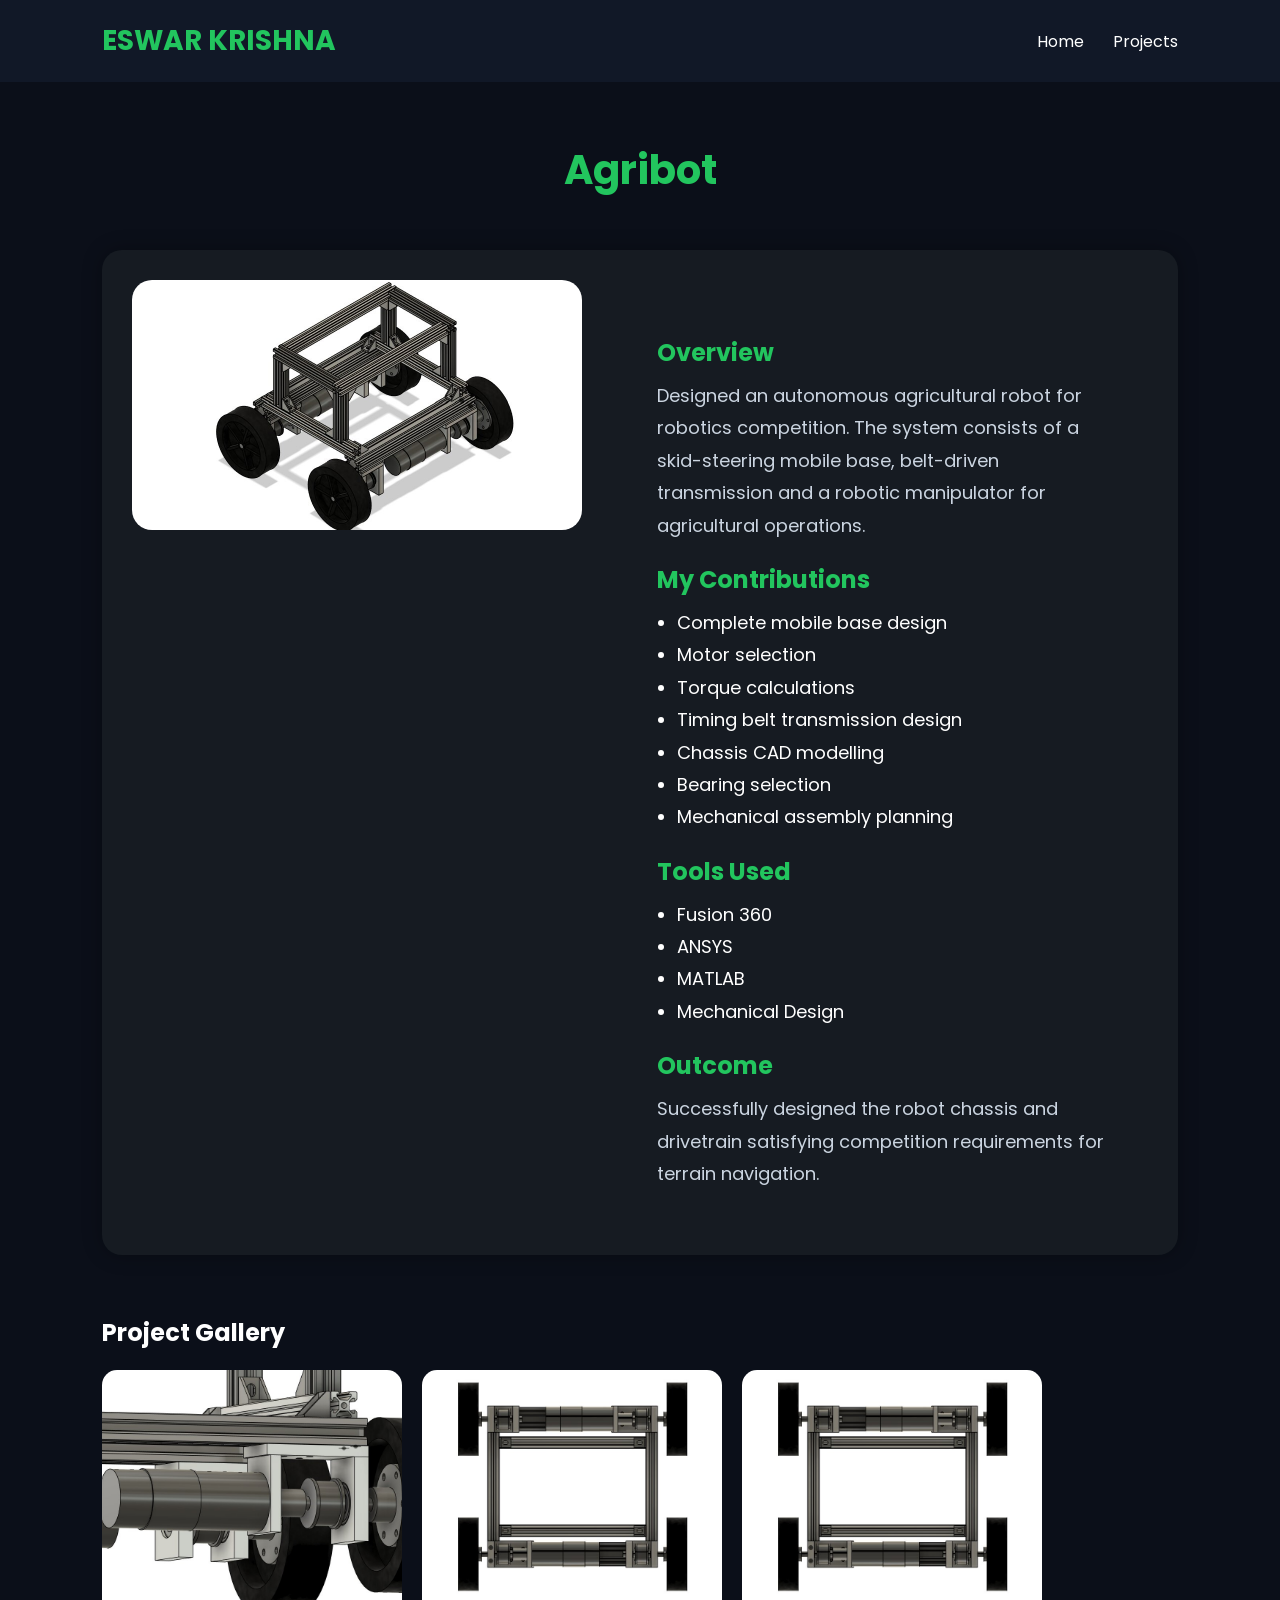
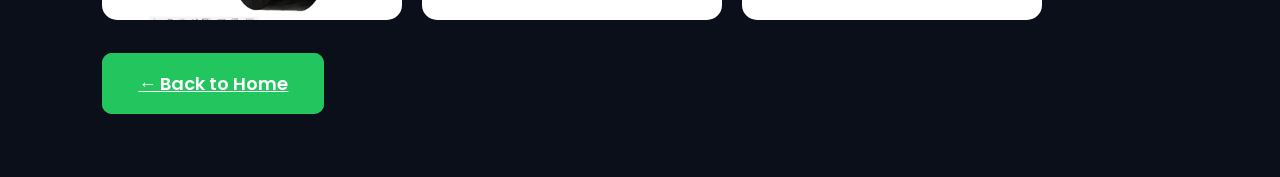
<file: projects/agribot.html>
<!DOCTYPE html>
<html lang="en">
<head>

<meta charset="UTF-8">
<meta name="viewport" content="width=device-width, initial-scale=1.0">

<title>Agribot</title>

<link rel="stylesheet" href="../css/style.css">

<link href="https://fonts.googleapis.com/css2?family=Poppins:wght@300;400;500;600;700&display=swap" rel="stylesheet">

</head>

<body>

<header>

<div class="logo">ESWAR KRISHNA</div>

<nav>

<a href="../index.html">Home</a>
<a href="../index.html#projects">Projects</a>

</nav>

</header>

<section style="padding-top:140px">

<h1 class="title">Agribot</h1>

<div class="project-card">

<img src="../assets/agribot/cover.jpg">

<div class="project-info">

<h2>Overview</h2>

<p>

Designed an autonomous agricultural robot for robotics competition.
The system consists of a skid-steering mobile base, belt-driven
transmission and a robotic manipulator for agricultural operations.

</p>

<h2>My Contributions</h2>

<ul>

<li>Complete mobile base design</li>

<li>Motor selection</li>

<li>Torque calculations</li>

<li>Timing belt transmission design</li>

<li>Chassis CAD modelling</li>

<li>Bearing selection</li>

<li>Mechanical assembly planning</li>

</ul>

<h2>Tools Used</h2>

<ul>

<li>Fusion 360</li>

<li>ANSYS</li>

<li>MATLAB</li>

<li>Mechanical Design</li>

</ul>

<h2>Outcome</h2>

<p>

Successfully designed the robot chassis and drivetrain satisfying
competition requirements for terrain navigation.

</p>

</div>

</div>
<h2 style="margin-top:60px;">Project Gallery</h2>

<div class="gallery">

    <img src="../assets/agribot/agribot1.jpg" alt="Project Image">

    <img src="../assets/agribot/agribot2.jpg" alt="Project Image">

    <img src="../assets/agribot/agribot2.jpg" alt="Project Image">

</div>
<div style="margin-top:50px;">
    <a href="../index.html" class="btn">← Back to Home</a>
</div>

</section>

</body>

</html>
</file>
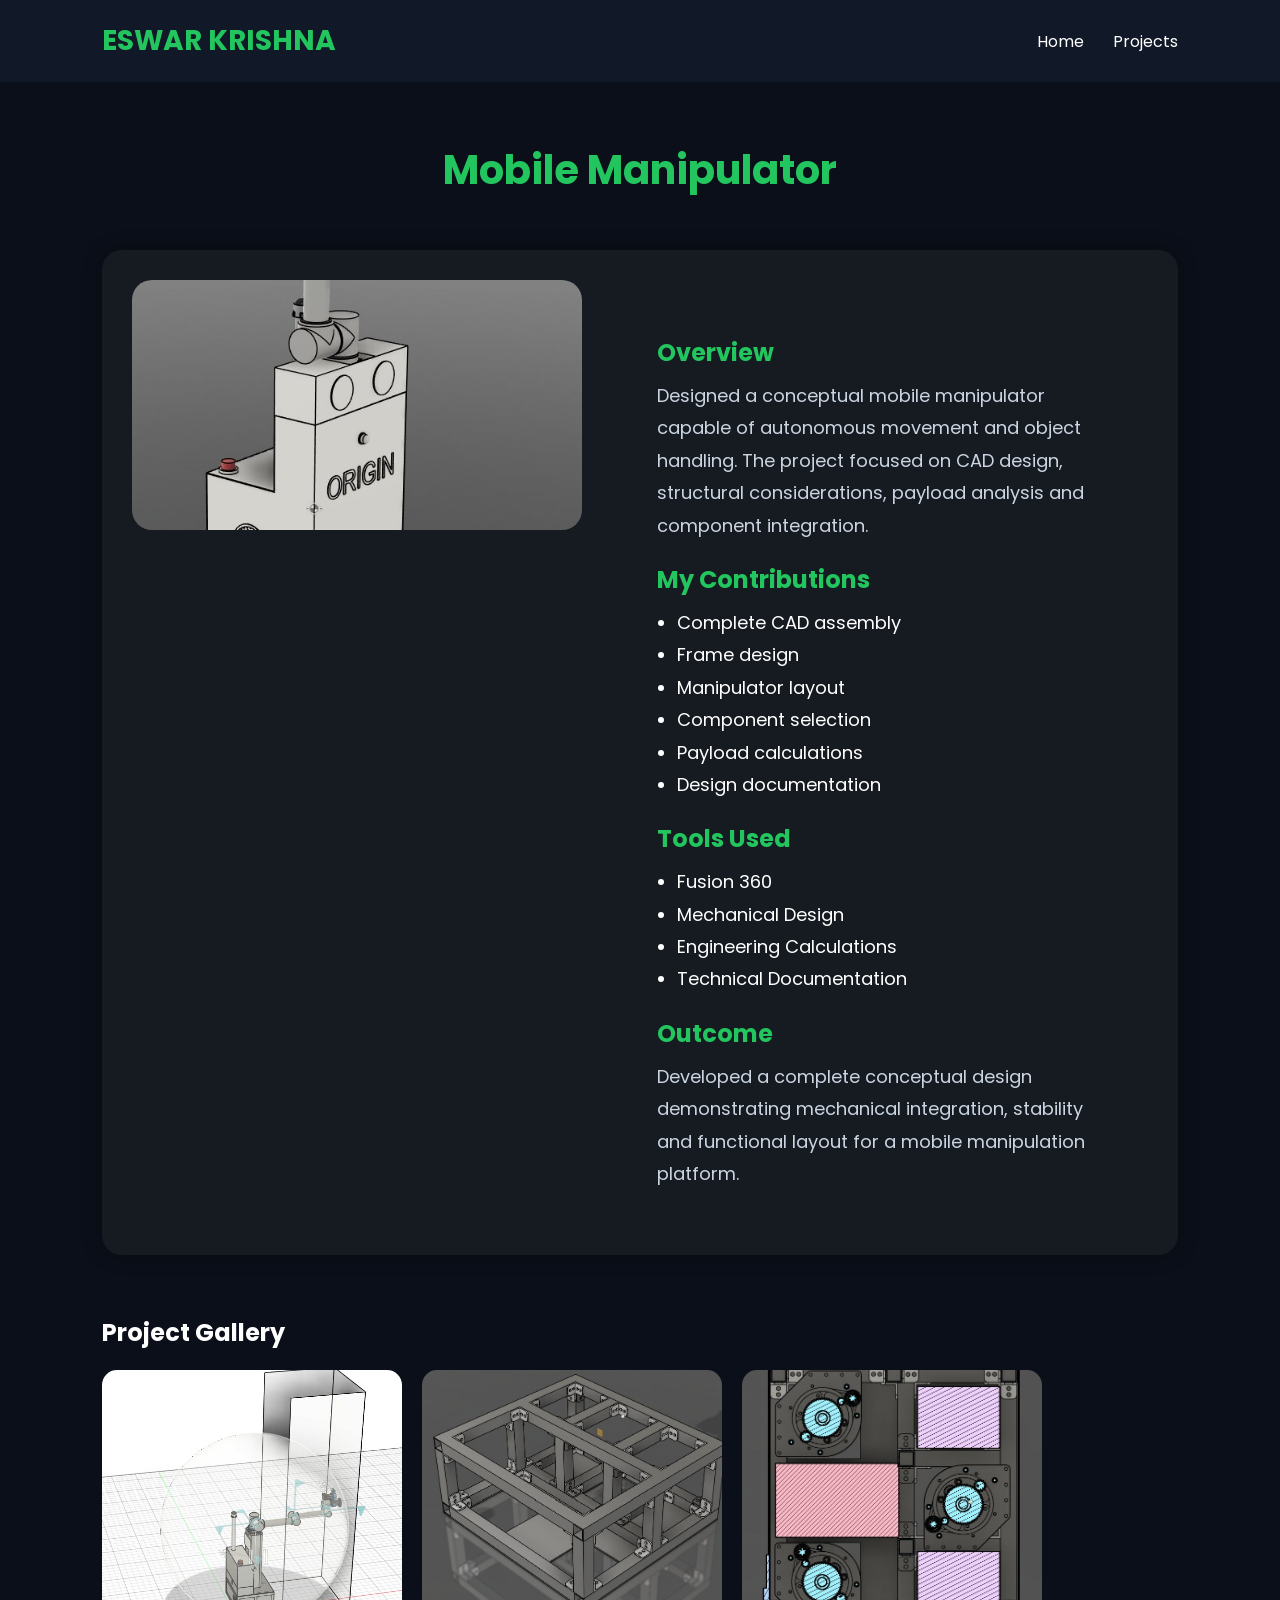
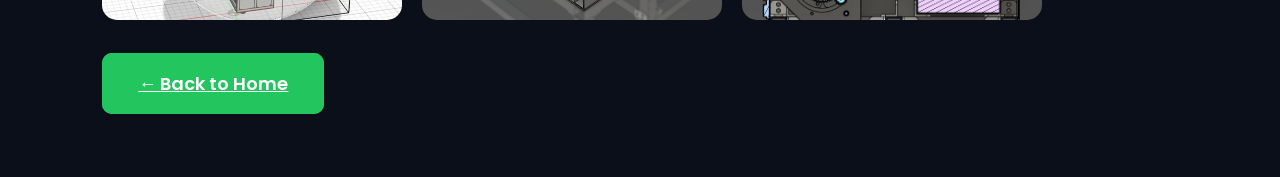
<file: projects/moma.html>
<!DOCTYPE html>
<html lang="en">
<head>
<meta charset="UTF-8">
<meta name="viewport" content="width=device-width, initial-scale=1.0">
<title>Mobile Manipulator</title>

<link rel="stylesheet" href="../css/style.css">
<link href="https://fonts.googleapis.com/css2?family=Poppins:wght@300;400;500;600;700&display=swap" rel="stylesheet">
</head>

<body>

<header>

<div class="logo">ESWAR KRISHNA</div>

<nav>

<a href="../index.html">Home</a>
<a href="../index.html#projects">Projects</a>

</nav>

</header>

<section style="padding-top:140px">

<h1 class="title">Mobile Manipulator</h1>

<div class="project-card">

<img src="../assets/moma/cover.jpg" alt="Mobile Manipulator">

<div class="project-info">

<h2>Overview</h2>

<p>
Designed a conceptual mobile manipulator capable of autonomous movement and object handling. The project focused on CAD design, structural considerations, payload analysis and component integration.
</p>

<h2>My Contributions</h2>

<ul>
<li>Complete CAD assembly</li>
<li>Frame design</li>
<li>Manipulator layout</li>
<li>Component selection</li>
<li>Payload calculations</li>
<li>Design documentation</li>
</ul>

<h2>Tools Used</h2>

<ul>
<li>Fusion 360</li>
<li>Mechanical Design</li>
<li>Engineering Calculations</li>
<li>Technical Documentation</li>
</ul>

<h2>Outcome</h2>

<p>
Developed a complete conceptual design demonstrating mechanical integration, stability and functional layout for a mobile manipulation platform.
</p>

</div>

</div>
<h2 style="margin-top:60px;">Project Gallery</h2>

<div class="gallery">

    <img src="../assets/moma/moma1.jpg" alt="Project Image">

    <img src="../assets/moma/moma2.jpg" alt="Project Image">

    <img src="../assets/moma/moma3.jpg" alt="Project Image">

</div>
<div style="margin-top:50px;">
    <a href="../index.html" class="btn">← Back to Home</a>
</div>

</section>

</body>
</html>
</file>
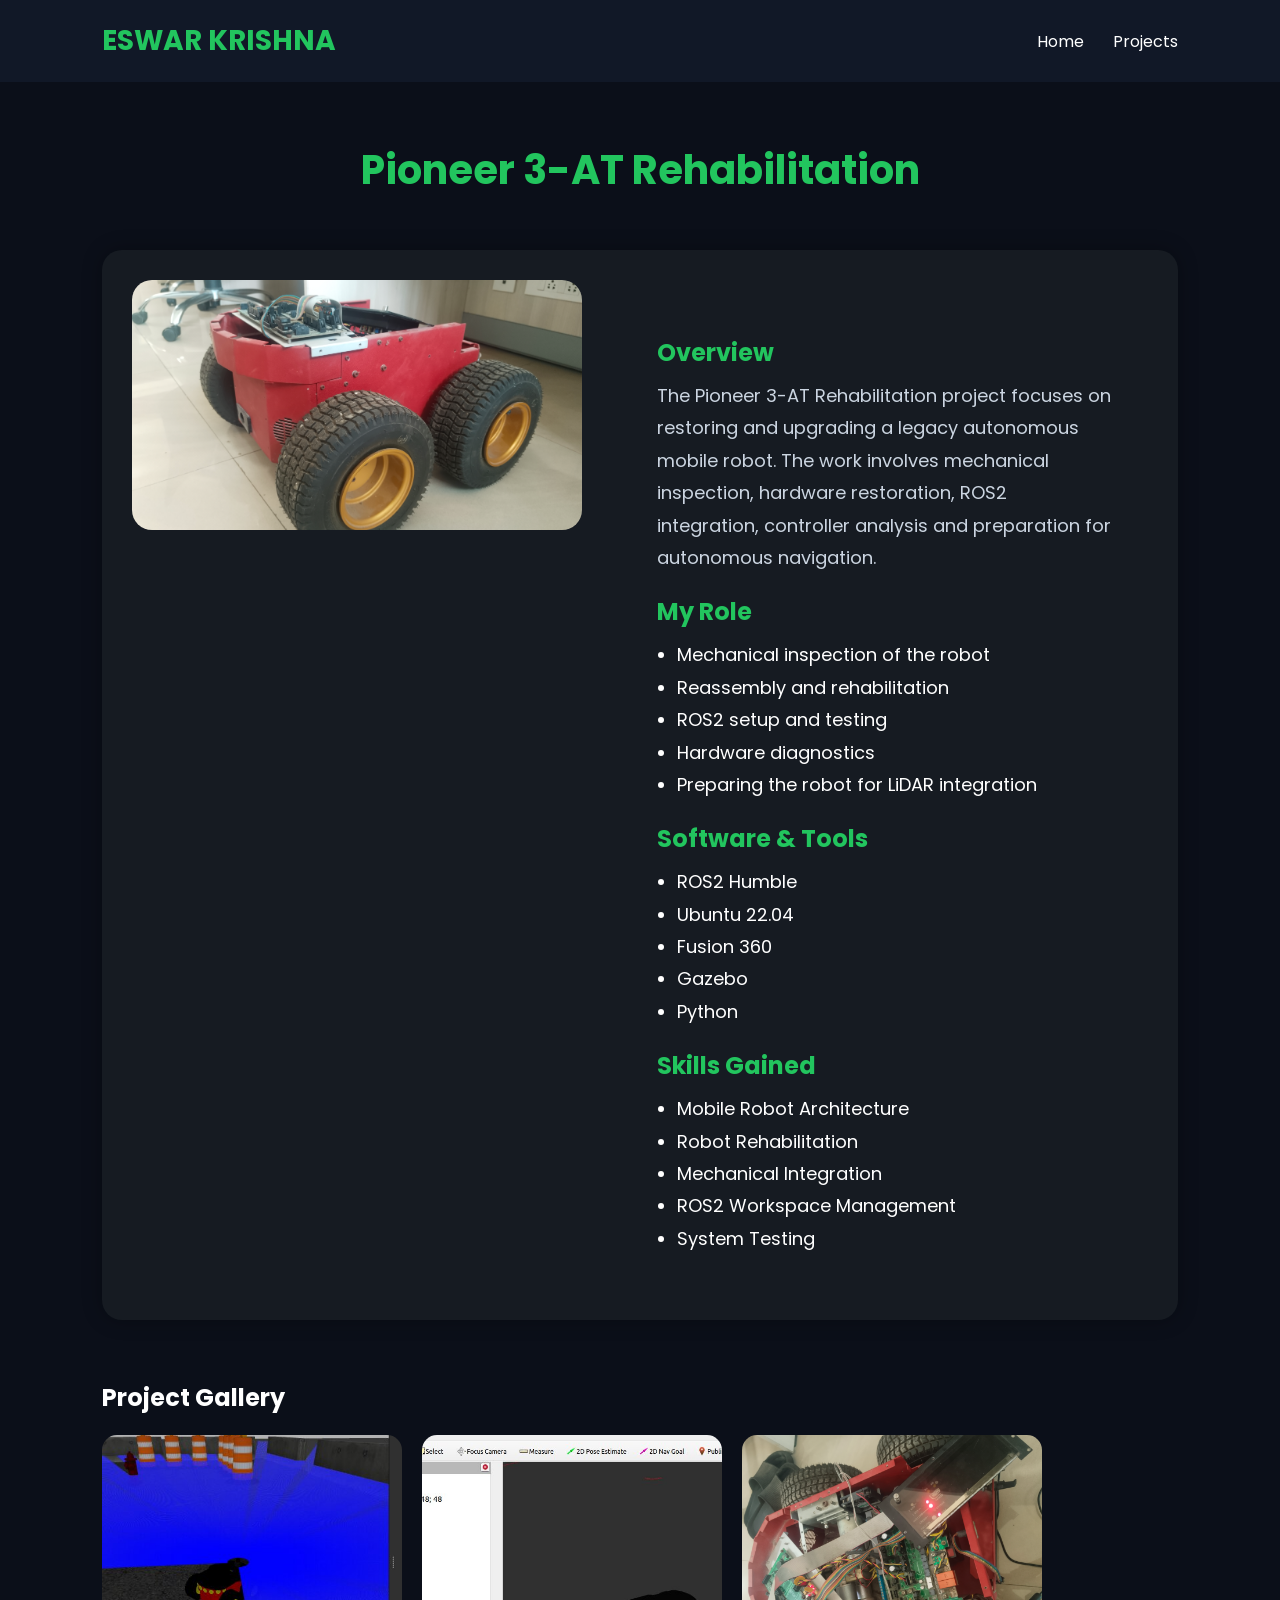
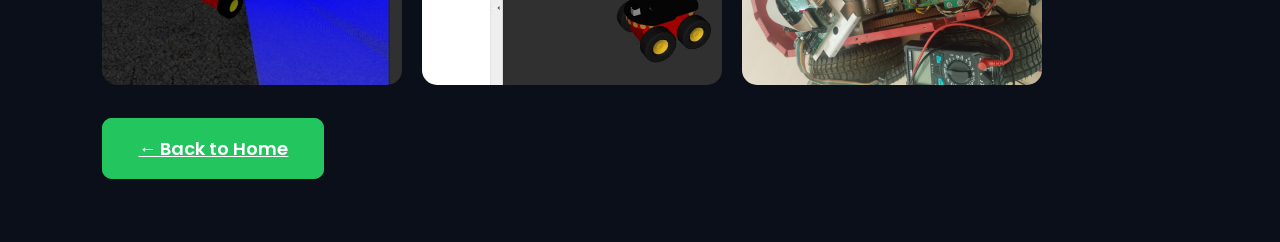
<file: projects/pioneer.html>
<!DOCTYPE html>
<html lang="en">
<head>
<meta charset="UTF-8">
<meta name="viewport" content="width=device-width, initial-scale=1.0">
<title>Pioneer 3-AT Rehabilitation</title>

<link rel="stylesheet" href="../css/style.css">

<link href="https://fonts.googleapis.com/css2?family=Poppins:wght@300;400;500;600;700&display=swap" rel="stylesheet">
</head>

<body>

<header>

<div class="logo">ESWAR KRISHNA</div>

<nav>
<a href="../index.html">Home</a>
<a href="../index.html#projects">Projects</a>
</nav>

</header>

<section style="padding-top:140px">

<h1 class="title">Pioneer 3-AT Rehabilitation</h1>

<div class="project-card">

<img src="../assets/pioneer/cover.jpg" alt="Pioneer">

<div class="project-info">

<h2>Overview</h2>

<p>
The Pioneer 3-AT Rehabilitation project focuses on restoring and upgrading a legacy autonomous mobile robot. The work involves mechanical inspection, hardware restoration, ROS2 integration, controller analysis and preparation for autonomous navigation.
</p>

<h2>My Role</h2>

<ul>

<li>Mechanical inspection of the robot</li>

<li>Reassembly and rehabilitation</li>

<li>ROS2 setup and testing</li>

<li>Hardware diagnostics</li>

<li>Preparing the robot for LiDAR integration</li>

</ul>

<h2>Software & Tools</h2>

<ul>

<li>ROS2 Humble</li>

<li>Ubuntu 22.04</li>

<li>Fusion 360</li>

<li>Gazebo</li>

<li>Python</li>

</ul>

<h2>Skills Gained</h2>

<ul>

<li>Mobile Robot Architecture</li>

<li>Robot Rehabilitation</li>

<li>Mechanical Integration</li>

<li>ROS2 Workspace Management</li>

<li>System Testing</li>

</ul>

</div>

</div>
<h2 style="margin-top:60px;">Project Gallery</h2>

<div class="gallery">

    <img src="../assets/pioneer/pioneer1.jpg" alt="Project Image">

    <img src="../assets/pioneer/pioneer2.jpg" alt="Project Image">

    <img src="../assets/pioneer/pioneer3.jpg" alt="Project Image">

</div>
<div style="margin-top:50px;">
    <a href="../index.html" class="btn">← Back to Home</a>
</div>
</section>

</body>

</html>
</file>
<file: css/style.css>
*{
    margin:0;
    padding:0;
    box-sizing:border-box;
    font-family:'Poppins',sans-serif;
    scroll-behavior:smooth;
}

body{
    background:#0b0f19;
    color:white;
    overflow-x:hidden;
}

header{
    width:100%;
    display:flex;
    justify-content:space-between;
    align-items:center;
    padding:20px 8%;
    background:#111827;
    position:fixed;
    top:0;
    z-index:1000;
}

.logo{
    font-size:28px;
    font-weight:700;
    color:#22c55e;
}

nav a{
    color:white;
    text-decoration:none;
    margin-left:25px;
    transition:.3s;
}

nav a:hover{
    color:#22c55e;
}

.hero{
    display:flex;
    justify-content:space-between;
    align-items:center;
    min-height:100vh;
    padding:120px 8%;
    gap:100px;
}

.hero-text{
    max-width:600px;
}
.hero-text span{

color:#22c55e;

}

.hero-text h1{
    font-size:68px;
    line-height:1.1;
    font-weight:700;
    margin-bottom:20px;
}
.hero-text h2{
    color:#22c55e;
    font-size:32px;
    margin-bottom:25px;
}
.hero-text p{
    font-size:22px;
    line-height:1.8;
    color:#bfc9d4;
    margin-bottom:40px;
}

.hero-image img{
    width:420px;
    height:520px;
    object-fit:cover;
    border-radius:25px;
    border:4px solid #22c55e;
    box-shadow:0 0 40px rgba(34,197,94,.35);
    transition:.4s;
    cursor:pointer;
}
.hero-image img{

width:360px;

height:430px;

object-fit:cover;

border-radius:25px;

border:4px solid #22c55e;

box-shadow:0 0 40px rgba(34,197,94,.35);

}
.hero-image img:hover{
    transform:scale(1.03);
    box-shadow:0 0 60px rgba(34,197,94,.7);
}
.hero-image img:hover{
transform:scale(1.03);
box-shadow:0 0 50px rgba(34,197,94,.45);
}

.btn,
.btn2{
    border:2px solid #22c55e;
    color:#22c55e;
    padding:16px 34px;
    border-radius:10px;
    font-size:18px;
    font-weight:600;
}
.btn{
    background:#22c55e;
    color:white;
    padding:16px 34px;
    border-radius:10px;
    font-size:18px;
    font-weight:600;
}

.btn:hover{
    transform:translateY(-3px);
}

.btn2{
    border:2px solid #22c55e;
    color:#22c55e;
}

.btn2:hover{
    background:#22c55e;
    color:white;
}

section{
    padding:80px 8%;
}

.title{
    text-align:center;
    font-size:40px;
    margin-bottom:50px;
    color:#22c55e;
}

.cards{
    display:grid;
    grid-template-columns:repeat(auto-fit,minmax(300px,1fr));
    gap:25px;
}

.card{
    background:#161b22;
    padding:30px;
    border-radius:15px;
}

.card h3{
    margin-bottom:10px;
}

.project-grid{
    display:grid;
    grid-template-columns:repeat(auto-fit,minmax(250px,1fr));
    gap:25px;
}

.project{
    background:#161b22;
    padding:25px;
    border-radius:15px;
    transition:.3s;
    cursor:pointer;
}

.project:hover{
    transform:translateY(-8px);
    border:2px solid #22c55e;
}

.skills{
    display:flex;
    flex-wrap:wrap;
    gap:15px;
    justify-content:center;
}

.skills span{
    background:#22c55e;
    padding:10px 18px;
    border-radius:30px;
    color:white;
}

#contact{
    text-align:center;
}

footer{
    background:#111827;
    text-align:center;
    padding:25px;
    color:#94a3b8;
}

@media(max-width:900px){

.hero{
flex-direction:column;
text-align:center;
}

.hero-image img{
margin-top:40px;
width:250px;
}

header{
flex-direction:column;
}

nav{
margin-top:15px;
}

nav a{
display:inline-block;
margin:10px;
}

.hero-text h1{
font-size:40px;
}

}
.project-container{
    display:flex;
    flex-direction:column;
    gap:40px;
}

.project-card{
    display:flex;
    background:#161b22;
    border-radius:20px;
    overflow:hidden;
    transition:.4s;
    box-shadow:0 0 20px rgba(0,0,0,.3);
}

.project-card:hover{
    transform:translateY(-8px);
    box-shadow:0 0 35px rgba(34,197,94,.3);
}

.project-card img{
    width:380px;
    height:250px;
    object-fit:cover;
}

.project-info{
    padding:35px;
}

.project-info h3{
    font-size:30px;
    margin-bottom:20px;
}

.project-info p{
    font-size:18px;
    line-height:1.8;
    color:#cbd5e1;
}

.project-info a{
    display:inline-block;
    margin-top:20px;
    color:#22c55e;
    text-decoration:none;
    font-weight:bold;
}
#stats{
    display:grid;
    grid-template-columns:repeat(4,1fr);
    gap:25px;
    padding:80px 8%;
}

.stat-box{
    background:#161b22;
    padding:35px;
    text-align:center;
    border-radius:20px;
    transition:.4s;
}

.stat-box:hover{
    transform:translateY(-10px);
    box-shadow:0 0 30px rgba(34,197,94,.4);
}

.stat-box h1{
    font-size:55px;
    color:#22c55e;
}

.stat-box p{
    margin-top:10px;
    color:#d1d5db;
}
nav a{
    position:relative;
}

nav a::after{
    content:"";
    position:absolute;
    left:0;
    bottom:-6px;
    width:0%;
    height:2px;
    background:#22c55e;
    transition:.3s;
}

nav a:hover::after{
    width:100%;
}
.gallery{
display:grid;
grid-template-columns:repeat(3,1fr);
gap:20px;
}

.gallery img{
width:100%;
height:250px;
object-fit:cover;
border-radius:15px;
transition:.4s;
cursor:pointer;
}

.gallery img:hover{
transform:scale(1.05);
box-shadow:0 0 30px rgba(34,197,94,.4);
}
section{
animation:fadeIn 1s ease;
}

@keyframes fadeIn{

from{
opacity:0;
transform:translateY(30px);
}

to{
opacity:1;
transform:translateY(0px);
}

}
.service-container{
display:grid;
grid-template-columns:repeat(auto-fit,minmax(250px,1fr));
gap:25px;
}

.service-box{
background:#161b22;
padding:30px;
border-radius:18px;
transition:.3s;
text-align:center;
}

.service-box:hover{
transform:translateY(-8px);
box-shadow:0 0 25px rgba(34,197,94,.35);
}

.service-box h3{
margin-bottom:15px;
font-size:24px;
color:#22c55e;
}

.service-box p{
color:#cbd5e1;
line-height:1.7;
}
.hero-tag{
display:flex;
gap:12px;
margin-top:25px;
flex-wrap:wrap;
}

.hero-tag span{
background:#161b22;
padding:10px 18px;
border-radius:25px;
border:1px solid #22c55e;
font-size:15px;
transition:.3s;
}

.hero-tag span:hover{
background:#22c55e;
color:white;
}

.project-card{
display:flex;
gap:40px;
background:#161b22;
padding:30px;
border-radius:20px;
margin-top:40px;
align-items:flex-start;
}

.project-card img{
width:450px;
border-radius:20px;
}

.project-info{
flex:1;
}

.project-info h2{
color:#22c55e;
margin-top:20px;
margin-bottom:10px;
}

.project-info p,
.project-info li{
line-height:1.8;
font-size:18px;
}

.project-info ul{
padding-left:20px;
}
.gallery{
display:flex;
gap:20px;
flex-wrap:wrap;
margin-top:20px;
}

.gallery img{
width:300px;
border-radius:15px;
transition:.3s;
cursor:pointer;
}

.gallery img:hover{
transform:scale(1.05);
}
.view-all-projects{
    text-align:center;
    margin-top:50px;
}
.other-project-card{
    background:#161b22;
    border-radius:15px;
    padding:25px 30px;
    margin:25px 0;
    border:1px solid #2d3748;
    transition:0.3s ease;
}

.other-project-card:hover{
    transform:translateY(-4px);
    border-color:#22c55e;
    box-shadow:0 8px 20px rgba(0,0,0,.25);
}

.other-project-card h3{
    color:#22c55e;
    margin-bottom:12px;
    font-size:24px;
}

.other-project-card p{
    color:#d1d5db;
    line-height:1.7;
    margin-bottom:20px;
}

.card-footer{
    display:flex;
    justify-content:flex-end;
}

.details-btn{
    text-decoration:none;
    color:#22c55e;
    font-weight:600;
    transition:.3s;
}

.details-btn:hover{
    color:#4ade80;
}
.contact-page{
    max-width:800px;
    margin:140px auto;
    padding:30px;
}

.contact-page h1{
    color:#22c55e;
    margin-bottom:20px;
}

.contact-page p{
    line-height:1.8;
}

.contact-card{
    background:#161b22;
    padding:30px;
    border-radius:15px;
    margin:40px 0;
}

.contact-card h3{
    color:#22c55e;
    margin-top:20px;
}

.contact-card a{
    color:#4ade80;
    text-decoration:none;
}
.buttons{
    display:flex;
    flex-direction:column;
    align-items:flex-start;
    gap:18px;
    margin-top:30px;
}

.buttons a{
    width:260px;
    text-align:center;
}
::selection{
background:#22c55e;
color:white;
}
img{
transition:.4s ease;
}
::-webkit-scrollbar{
width:8px;
}

::-webkit-scrollbar-track{
background:#0b0f19;
}

::-webkit-scrollbar-thumb{
background:#22c55e;
border-radius:20px;
}

::-webkit-scrollbar-thumb:hover{
background:#16a34a;
}

.documentation-box{
    background: linear-gradient(135deg,#22c55e,#16a34a);
    padding: 80px 35px 35px;   /* top right/left bottom */
    border-radius: 20px;
    text-align: center;
    margin-bottom: 60px;
    color: white;
}

.documentation-box h2{
    font-size:32px;
    margin-bottom:15px;
}

.documentation-box p{
    max-width:750px;
    margin:0 auto 25px;
    line-height:1.8;
    font-size:17px;
}

.doc-btn{
    display:inline-block;
    background:white;
    color:#16a34a;
    text-decoration:none;
    padding:14px 30px;
    border-radius:10px;
    font-weight:700;
    transition:.3s;
}

.doc-btn:hover{
    transform:translateY(-3px);
    background:#f8fafc;
}
</file>
